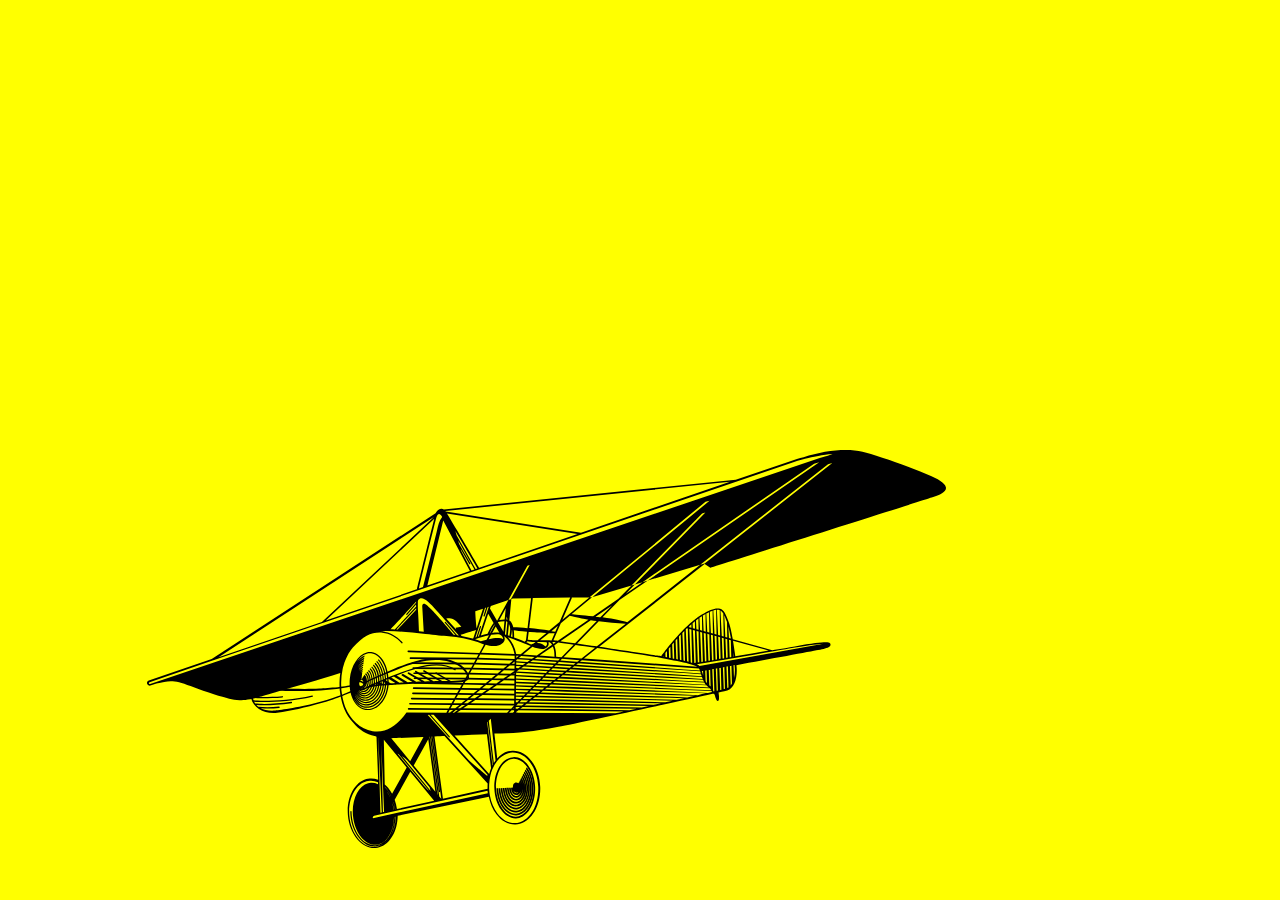
<file: plane/fight.html>
<!DOCTYPE html>
<html lang="en">
<head>
	<meta charset="UTF-8">
	<meta name="viewport" content="width=device-width, initial-scale=1.0">
    <meta http-equiv="X-UA-Compatible" content="ie=edge">
	<title>flight</title>
</head>
<body>
<style>
*{
	margin: 0;
	padding: 0;
}
body{
	background-color: yellow;
}

.plane-wrapper{
	top: 50%;
	left: 100%;
	position: absolute;
	display: inline-block;
	-webkit-transform-style: preserve-3d;
	transform-style: preserve-3d;
	-webkit-animation: undulate 2s;
	animation: undulate 2s linear infinite alternate;
	-webkit-perspective:2500px ;
	perspective:2500px ;
}
.rotate-container
{
	position: absolute;
	top:51.7003%;
	left: 13.1%;
	display: inline-block;
	width: 27.424%;
	height: 14.4474%;
	-webkit-transform-origin: center center;
	transform-origin: center center;
	animation: rotate 0.1s infinite;
}
@keyframes undulate{
	25%{
		-webkit-transform: translateY(1.5em);
		transform: translateY(1.5em);
	}
	50%{
		-webkit-transform: translateY(-1.5em);
		transform: translateY(-1.5em);
	}
	75%{
		-webkit-transform: translateY(1.5em);
		transform: translateY(1.5em);
	}
	100%{
		-webkit-transform: translateY(-1.5em);
		transform: translateY(-1.5em);
	}
}
@keyframes rotate{
	9%{
		-webkit-transform: rotate(30deg);
		transform:transform: rotate(30deg);
	}
	18%{
		-webkit-transform: rotate(60deg);
		transform: rotate(60deg);	
	}
	25%{
		-webkit-transform: rotate(90deg);
		transform: rotate(90deg);
	}
	34%{
		-webkit-transform: rotate(120deg);
		transform: rotate(120deg);
	}
	43%{
		-webkit-transform: rotate(30deg);
		transform: rotate(30deg);
	}
	50%{
		-webkit-transform: rotate(150deg);
		transform: rotate(150deg);
	}
	59%{
		-webkit-transform: rotate(180deg);
		transform: rotate(180deg);
	}
	68%{
		-webkit-transform: rotate(210deg);
		transform: rotate(210deg);
	}
	75%{
		-webkit-transform: rotatr(240deg);
		transform: rotate(240deg);
	}
	84%{
		-webkit-transform: rotate(270deg);
		transform: rotate(270deg);
	}
	93%{
		-webkit-transform: rotate(300deg);
		transform: rotate(300deg);
	}
	100%{
		-webkit-transform: rotate(330deg);
		transform: rotate(300deg);
	}

}
</style>
<div class="plane-wrapper" style="left: 146.5px;">
<img class="plane" src="./images/plane.svg">
<div class="rotate-container">
<img class="propeller" src="./images/propeller.svg">
</div>
</div>
</body>
</html>
</file>
